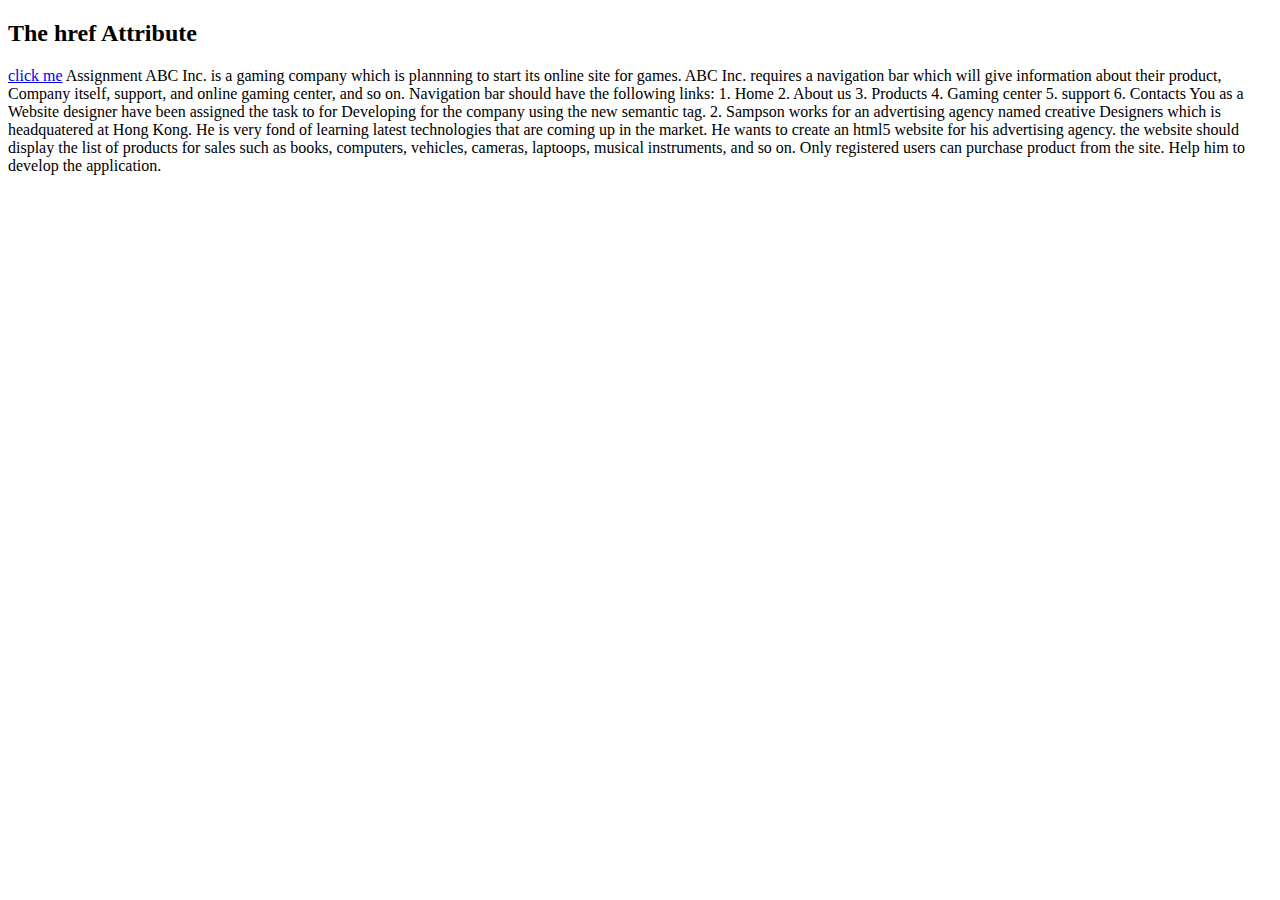
<file: FOLDERS/Html 30 Assignment/index.html>
<!DOCTYPE html>
<html lang="en">
<head>
    <meta charset="UTF-8">
    <meta name="viewport" content="width=device-width, initial-scale=1.0">
    <title></title>
</head>
<body>
   <h2> The href Attribute </h2> 

   <a href="https://facebook.com">click me</a>


   Assignment
   ABC Inc. is a gaming company which is plannning to start its online site for games. ABC Inc. requires a navigation bar which will give information about their product, Company itself, support, and online gaming center, and so on.
   Navigation bar should have the following links:
   1. Home
   2. About us
   3. Products
   4. Gaming center
   5. support
   6. Contacts
   You as a Website designer have been assigned the task to for Developing for the company using the new semantic tag.

   2.
   Sampson works for an advertising agency named creative Designers which is headquatered at Hong Kong. He is very fond of learning latest technologies that are coming up in the market. He wants to create an html5 website for his advertising agency. the website should display the list of products for sales such as books, computers, vehicles, cameras, laptoops, musical instruments, and so on. Only registered users can purchase product from the site. Help him to develop the application.

</body>
</html>
</file>
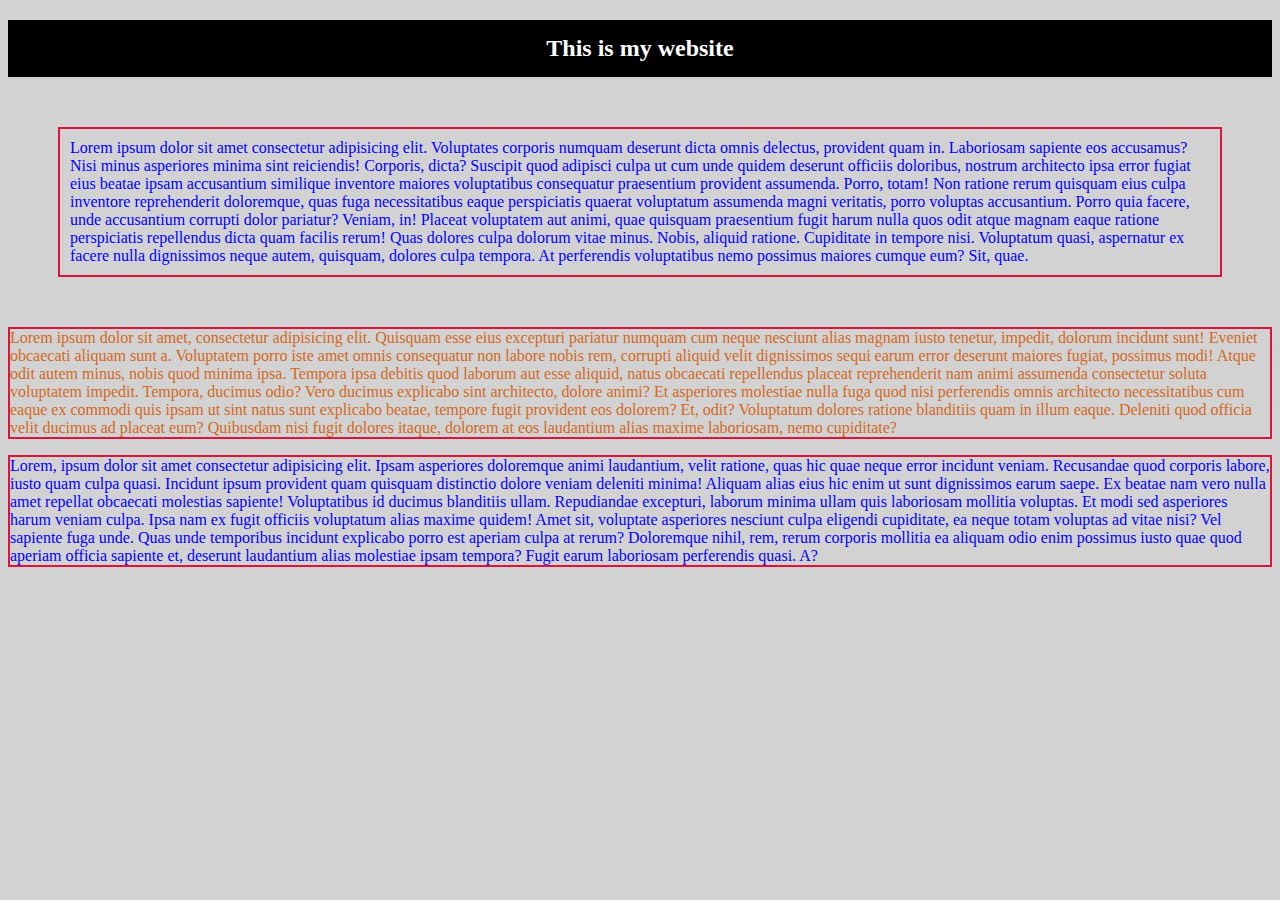
<file: FOLDERS/my hjome/book/index.html>
<!DOCTYPE html>
<html lang="en">
<head>
    <meta charset="UTF-8">
    <meta name="viewport" content="width=device-width, initial-scale=1.0">
    <title>HTML and CSS course</title>
    <link rel="stylesheet" href="style.css">
</head>
<body>
   <h2 class="main-header">This is my website</h2>
   <p id="paragraph" >Lorem ipsum dolor sit amet consectetur adipisicing elit. Voluptates corporis numquam deserunt dicta omnis delectus, provident quam in. Laboriosam sapiente eos accusamus? Nisi minus asperiores minima sint reiciendis! Corporis, dicta?
   Suscipit quod adipisci culpa ut cum unde quidem deserunt officiis doloribus, nostrum architecto ipsa error fugiat eius beatae ipsam accusantium similique inventore maiores voluptatibus consequatur praesentium provident assumenda. Porro, totam!
   Non ratione rerum quisquam eius culpa inventore reprehenderit doloremque, quas fuga necessitatibus eaque perspiciatis quaerat voluptatum assumenda magni veritatis, porro voluptas accusantium. Porro quia facere, unde accusantium corrupti dolor pariatur?
   Veniam, in! Placeat voluptatem aut animi, quae quisquam praesentium fugit harum nulla quos odit atque magnam eaque ratione perspiciatis repellendus dicta quam facilis rerum! Quas dolores culpa dolorum vitae minus.
   Nobis, aliquid ratione. Cupiditate in tempore nisi. Voluptatum quasi, aspernatur ex facere nulla dignissimos neque autem, quisquam, dolores culpa tempora. At perferendis voluptatibus nemo possimus maiores cumque eum? Sit, quae.</p>

   
   <p>Lorem ipsum dolor sit amet, consectetur adipisicing elit. Quisquam esse eius excepturi pariatur numquam cum neque nesciunt alias magnam iusto tenetur, impedit, dolorum incidunt sunt! Eveniet obcaecati aliquam sunt a.
   Voluptatem porro iste amet omnis consequatur non labore nobis rem, corrupti aliquid velit dignissimos sequi earum error deserunt maiores fugiat, possimus modi! Atque odit autem minus, nobis quod minima ipsa.
   Tempora ipsa debitis quod laborum aut esse aliquid, natus obcaecati repellendus placeat reprehenderit nam animi assumenda consectetur soluta voluptatem impedit. Tempora, ducimus odio? Vero ducimus explicabo sint architecto, dolore animi?
   Et asperiores molestiae nulla fuga quod nisi perferendis omnis architecto necessitatibus cum eaque ex commodi quis ipsam ut sint natus sunt explicabo beatae, tempore fugit provident eos dolorem? Et, odit?
   Voluptatum dolores ratione blanditiis quam in illum eaque. Deleniti quod officia velit ducimus ad placeat eum? Quibusdam nisi fugit dolores itaque, dolorem at eos laudantium alias maxime laboriosam, nemo cupiditate?</p>

   <div>
    <p>Lorem, ipsum dolor sit amet consectetur adipisicing elit. Ipsam asperiores doloremque animi laudantium, velit ratione, quas hic quae neque error incidunt veniam. Recusandae quod corporis labore, iusto quam culpa quasi.
    Incidunt ipsum provident quam quisquam distinctio dolore veniam deleniti minima! Aliquam alias eius hic enim ut sunt dignissimos earum saepe. Ex beatae nam vero nulla amet repellat obcaecati molestias sapiente!
    Voluptatibus id ducimus blanditiis ullam. Repudiandae excepturi, laborum minima ullam quis laboriosam mollitia voluptas. Et modi sed asperiores harum veniam culpa. Ipsa nam ex fugit officiis voluptatum alias maxime quidem!
    Amet sit, voluptate asperiores nesciunt culpa eligendi cupiditate, ea neque totam voluptas ad vitae nisi? Vel sapiente fuga unde. Quas unde temporibus incidunt explicabo porro est aperiam culpa at rerum?
    Doloremque nihil, rem, rerum corporis mollitia ea aliquam odio enim possimus iusto quae quod aperiam officia sapiente et, deserunt laudantium alias molestiae ipsam tempora? Fugit earum laboriosam perferendis quasi. A?</p>    
   </div>
</body>
</html>
</file>
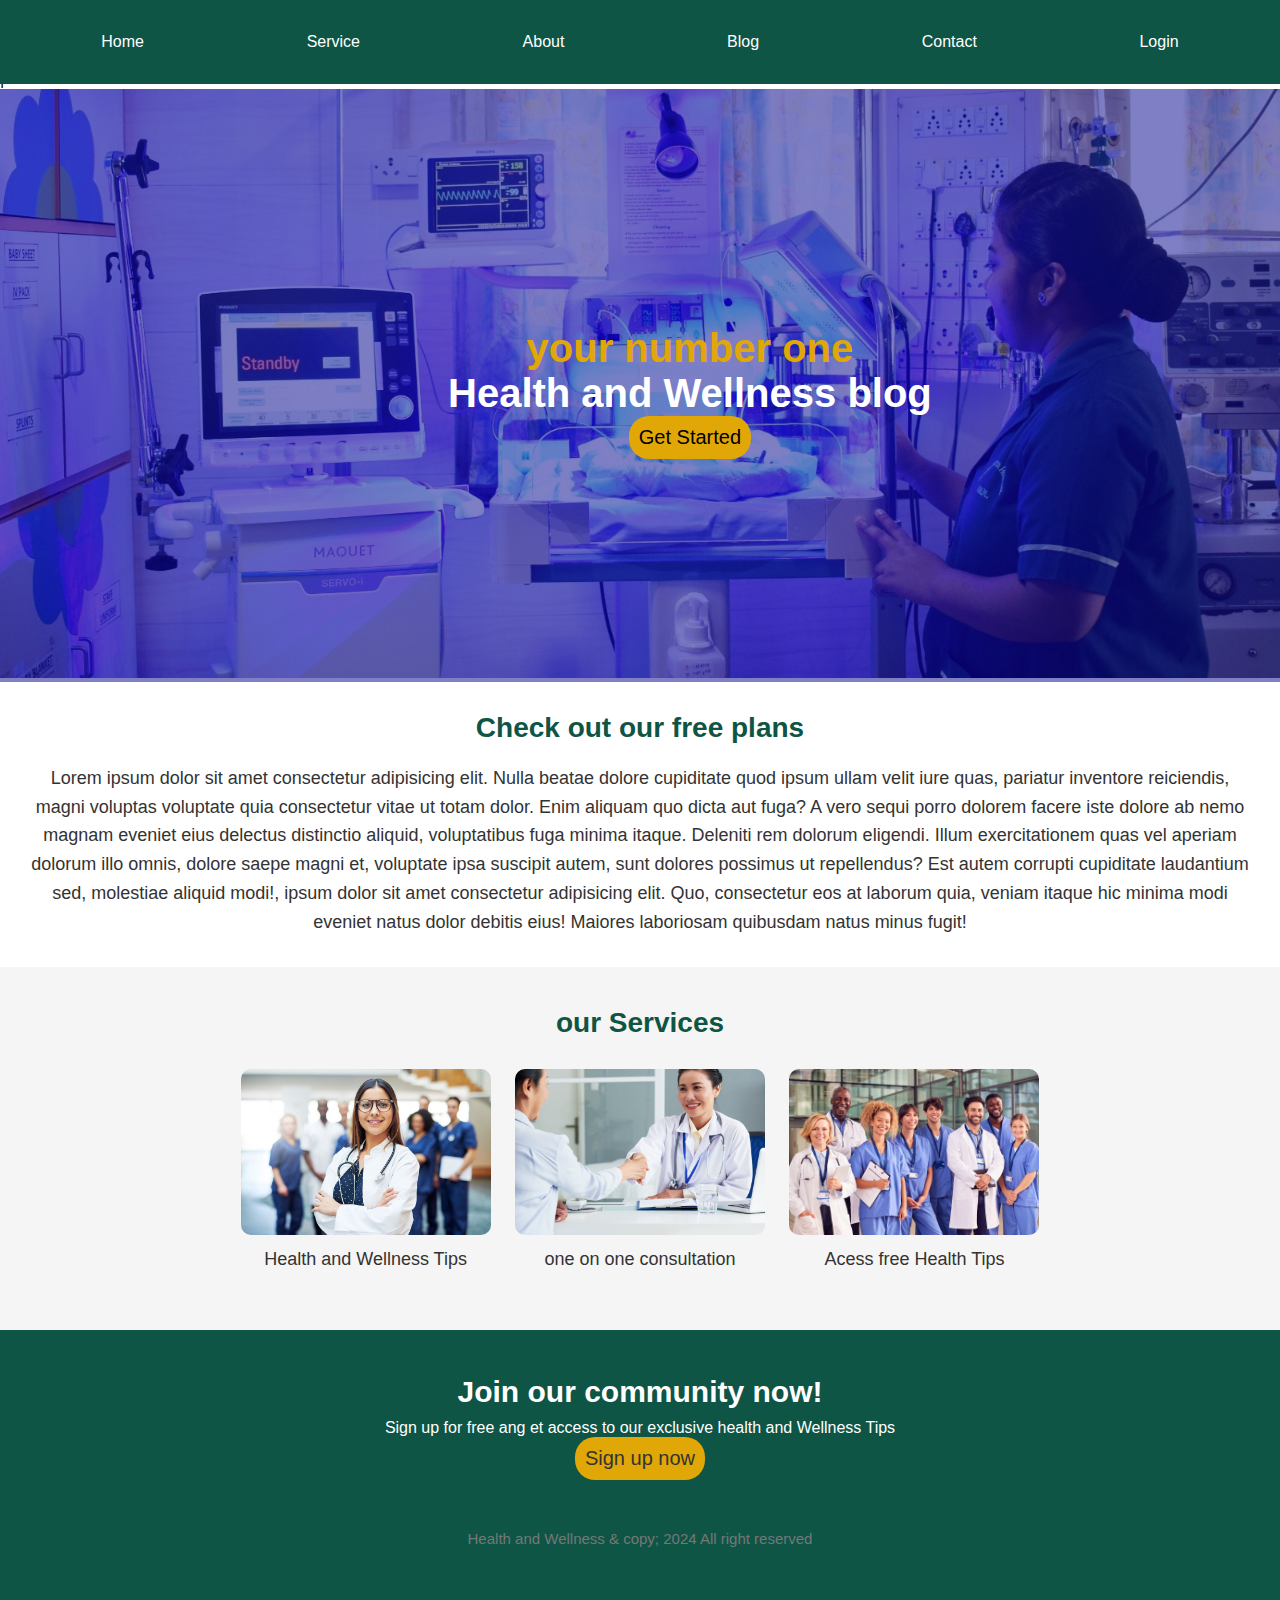
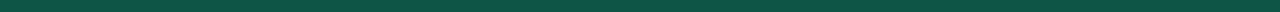
<file: FOLDERS/my hjome/navbar/nav.html>
<!DOCTYPE html>
<html lang="en">
<head>
    <meta charset="UTF-8">
    <meta name="viewport" content="width=device-width, initial-scale=1.0">
    <title>welcome to my blog</title>
    <link rel="stylesheet" href="nav.css">
</head>
<body>
    <header class="main-header">
        <h2><H1>Health and Wellness</H1></h2>
    </header>
    |<nav>
        <ul>
            <li><a href="#">Home</a></li>
            <li><a href="#">Service</a></li>
            <li><a href="#">About</a></li>
            <li><a href="#">Blog</a></li>
            <li><a href="#">Contact</a></li>
            <li><a href="login.html">Login</a></li>
        </ul>
    </nav>
    <div class="hero">
        <img src="images/WhatsApp Image.jpeg" alt="">
        <div class="text">
            <p>your number one <br><span>Health and Wellness blog</span> </p>
            <button>Get Started</button>
        </div>

        </div>

        <div class="plans">
            <h3>Check out our free plans</h3>
            <p >Lorem ipsum dolor sit amet consectetur adipisicing elit. Nulla beatae dolore cupiditate quod ipsum ullam velit iure quas, pariatur inventore reiciendis, magni voluptas voluptate quia consectetur vitae ut totam dolor.
            Enim aliquam quo dicta aut fuga? A vero sequi porro dolorem facere iste dolore ab nemo magnam eveniet eius delectus distinctio aliquid, voluptatibus fuga minima itaque. Deleniti rem dolorum eligendi.
            Illum exercitationem quas vel aperiam dolorum illo omnis, dolore saepe magni et, voluptate ipsa suscipit autem, sunt dolores possimus ut repellendus? Est autem corrupti cupiditate laudantium sed, molestiae aliquid modi!, ipsum dolor sit amet consectetur adipisicing elit. Quo, consectetur eos at laborum quia, veniam itaque hic minima modi eveniet natus dolor debitis eius! Maiores laboriosam quibusdam natus minus fugit!</p>
</div>
  <section class="features">
<h3>our Services</h3>
<div class="service">
    <img src="images/female-doctor.jpg" alt="">
    <p>Health and Wellness Tips</p>
</div>
<div class="service">
    <img src="images/male-doctor.jpg" alt="">
    <p>one on one consultation</p>
</div>
<div class="service">
    <img src="images/group-doctors.jpg" alt="">
    <p>Acess free Health Tips</p>
</div>
  </section>

  <section class="join">
    <h3>Join our community now!</h3>

    <p>Sign up for free ang et access to our exclusive health and Wellness Tips</p>
<button>Sign up now</button>
<footer>
    <p>Health and Wellness & copy; 2024 All right reserved</p>
    </footer>
  </section>
</body>
</html>
</file>
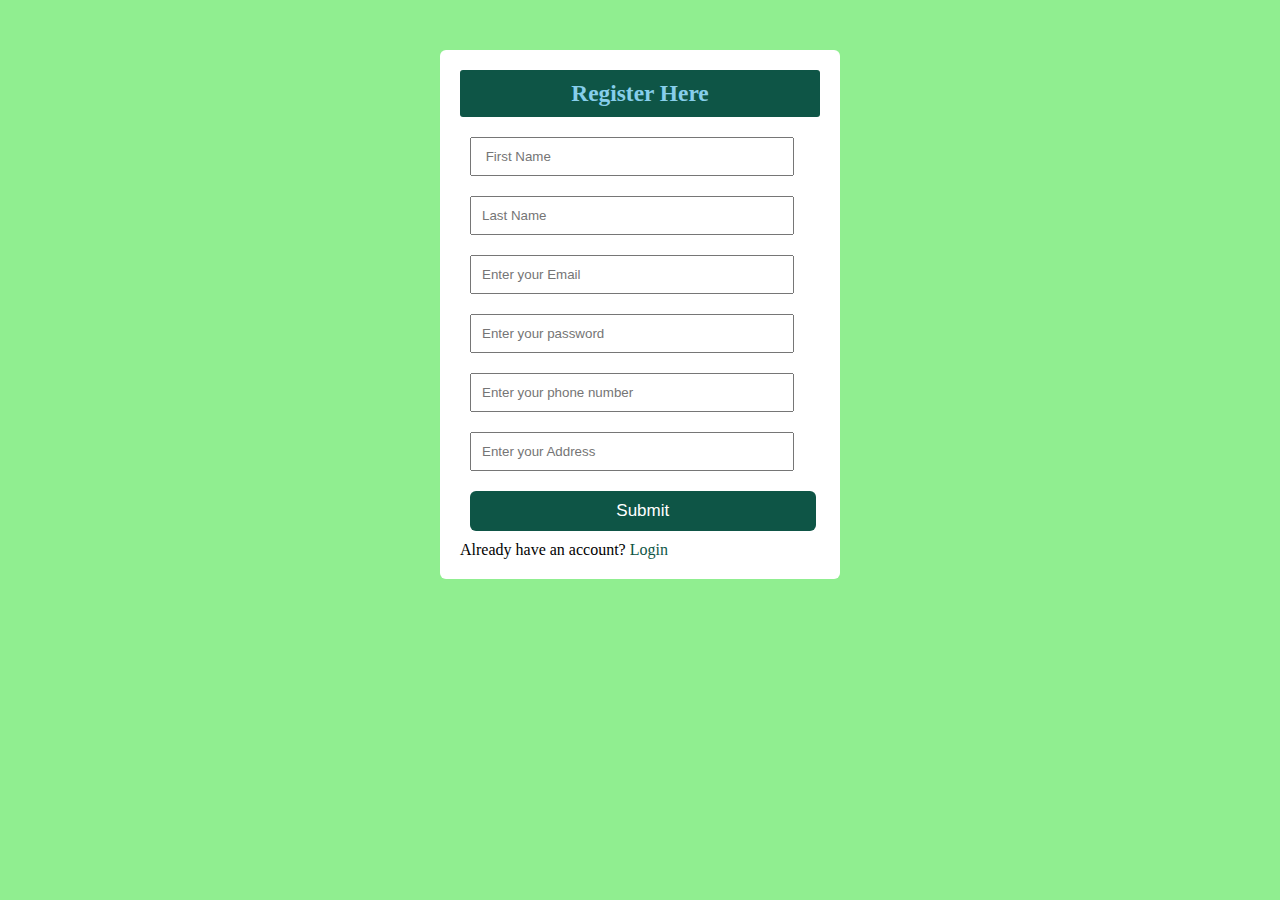
<file: FOLDERS/my hjome/navbar/reg.html>
<!DOCTYPE html>
<html lang="en">
<head>
    <meta charset="UTF-8">
    <meta name="viewport" content="width=div, initial-scale=1.0">
    <title>Register Here </title>
    <link rel="stylesheet" href="reg.css">
</head>
<body style="background-color: lightgreen;">
    <div class="container">
        <div class="head">
            <h3 style="color: skyblue;">Register Here</h3> 
        </div>
<form class="form"action=""method="post">
    <div class="form-control">
        <input type="text" name="Fname" placeholder=" First Name">
    </div>

    <div class="form-control">
        <input type="text" name="Lname" placeholder="Last Name">
    </div>
    <div class="form form-control">
        <input type="text" name="email" placeholder="Enter your Email">
    </div>

    <div class="form form-control">
        <input type="password" name="password" placeholder="Enter your password">
    </div>

    <div class="form form-control">
        <input type="number" name="phone number" placeholder="Enter your phone number">
    </div>
     
    <div class="form form-control">
        <input type="text" name="Address" placeholder="Enter your Address">
    </div>

    <div class="form-control">
        <input class="Submit" type="Submit" name="Submit" value="Submit">
    </div>
    <span class="login">Already have an account? <a href="login.html">Login</a></span>
</form>
    </div>
</body>
</html>
</file>
<file: FOLDERS/my hjome/book/style.css>
body{
background-color:#d3d2d2;
} 
 h2{
    color:crimson;
 }
 p{
    color: chocolate;
    border: 2px solid crimson;
 }
 
   div p{color: blue;}
   .main-header{
      color: white;
      background-color:black;
      text-align: center;
      padding: 15px;
   }
 
#paragraph{
   color: blue;

border:2px solid crimson;
padding: 10px;
margin: 50px; ;
}
</file>
<file: FOLDERS/my hjome/navbar/nav.css>
*{
    margin: 0px;
    /* padding: 0px; */
    font-family: Arial, Helvetica, sans-serif;
    box-sizing: border-box;
}
.main-header{
    background-color: #f5f5f5;
    padding: 17px;
    text-align: center;
    /* position: fixed; */
}


nav{
    background-color: #0e5546;
    width: 100%;
    padding: 20px;
    position: fixed;
    top: 0;
    z-index: 1000; /* make sure it untop of other elements */
}

nav ul {
    padding: 0;
    margin: 0;
    display: flex; /* Aligns items horizontally */
    justify-content: space-around; /* distribute the content */
    width:100%;
}

nav ul li{
    list-style-type: none;
    display: inline-block;
    padding: 13px;
    /* width: 10%; */
    /* margin: 50px; */

}
nav ul li a{
    text-decoration: none;
    color: #ffffff;
}
nav ul li a:hover{
    color: rgb(219,171,14);
    font-size: 20px;
/* border: 2px solid #fffffff; */
/* border-radius: 15px; */
    text-decoration: underline;
    padding: 10px;
}


.hero{
    position: relative;
    width: 100%;
    text-align: center;
    color: #e0a707;
}
.hero img{
    height: auto;
    width: 100%;
}

.hero::before {
    content:'' ;
    position: absolute;
    top: 0;
    left:0 ;
    width: 100%;
    height: 100%;
    background-color: RGB(0,0,139,0.5); /* dark blue with 50% opacity */
    z-index: 1;
    
    
}

.text{
    /* background-color: navy; */
    position: absolute;
    left: 35%;
    top: 40%;
    align-items: center;
    font-size: 40px;
    font-weight: 700;
    z-index: 2;
}

.text span{
    color: white;

}
.hero span{
    color: white;
}
button{
    font-size: 20px;
    display: block;
    padding: 10px;
    border: none;
    background-color: #e0a707;
    border-radius: 20px;
    color: black;

    margin: auto;
}

.plans{
    text-align: center;
    background: color #f0f0f0; ;
    padding: 30px;
    /* margin: 37px; 0*/
    border-radius: 15px;
}
.plans h3 {
    color:#0e5545;
    font-size: 28px;
    margin-bottom: 20px;
}
.plans p{
font-size: 18px;
color: #333;
margin: 0 auto ;
line-height: 1.6;
max-height: 700px;
}


.features{
    text-align: center;
    background-color: #f5f5f5;
    padding: 40px;
}

.features h3{
    font-size: 28px;
    margin-bottom: 20px;
    color: #0e5545;
}
.service{
    display:inline-block;
    margin: 10px;
    width: 250px;
     border-radius: 1px;
    /* background-color: wheat; */
    box-shadow:gold ;
}
.service img{
    width: 100%;
    border-radius: 10px;
}
.service p{
    color:#333;
    font-size: 18px;
    padding: 10px;
    
}
.service img:hover{
    width: 200px;
    cursor: pointer;
    position: relative;
    bottom: 10px;
    left: 15px;
}

.join{
    text-align: center;
    background-color: #0e5546;
    color: #ffff;
    padding: 45px;
}
.join h3{
font-size: 30px;
margin-bottom: 10px;
}
.joinp{
    font-size: 18px;
    margin-bottom: 1opx;
}
.join button{
    background-color: #e0a707;
    color: #333;
    padding: 10px;
    border: none;
    border-radius: 20px;
    font-size: 20px;
}
button:hover{
    background-color: #8a6706;
}
footer{
    text-align: center;
    margin-top: 30px;
    padding: 20px;
    font-size: 15px;
    color: #777;
}

@media (max-width:1024) {
    body
}

@media (max-width:650px){
    .main-header{
        background-color: #f5f5f5;
        padding: 10px;
        text-align:center;
    }
    nav{
        background-color: #0e5545;
        width: 100;
        padding: 15px;
        /* position: fixed; */ 
        top: 0;
        z-index: 1000; /* make sure it untop of other elements */
    }
    .text{
        /* background-color: navy; */
        position: absolute;
        left: 24%;
        top: 40%;
        align-items: 25px;
        font-size: 25px;
        font-weight: 600;
        z-index: 1;
    }
    
     .text button{
        
     }

     .plans h3{
        color:#0e5545;
        font-size: 5px;
        margin-bottom: 20px;
     }
     .features h3{
        font-size: 5px;
        margin-bottom: 20px;
        color: #0e5545;
     }

     nav {
        
     }
        
    }
</file>
<file: FOLDERS/my hjome/navbar/reg.css>
*{
    padding: 0;
    margin: 0;
    box-sizing: border-box;
}
body{
    /* align-items: center; */
    display: flex;
    justify-content: center;
    background-color:  #f4f4f4;
    max-height: 100vh;
    margin-top: 50px;
    margin-bottom: 100px;
}
.container{
    background-color: #fff;
    /* margin: 50px 0; */
    padding: 20px;
    border-radius: 6px;
    width: 400px;
}
.head{
    background-color: #0e5546;
    color: #ffff;
    text-align: center;
    padding: 10px;
    border-radius: 3px;
    margin-bottom: 10px;
    font-size: 20px;
}

.form-control > input{
    width: 90%;
    padding: 10px;
    margin: 10px;
}

.form-control .Submit{
    background-color: #0e5546;
    color: #ffff;
    font-size: 17px;
    width: 390px;
    border: none;
    cursor: pointer;
    width: 96%;
    border-radius: 6px;
}


.login a{
text-decoration: none;
color: #0e5546;
}

#p2{
    background-color: skyblue, lightgreen;
}
</file>
